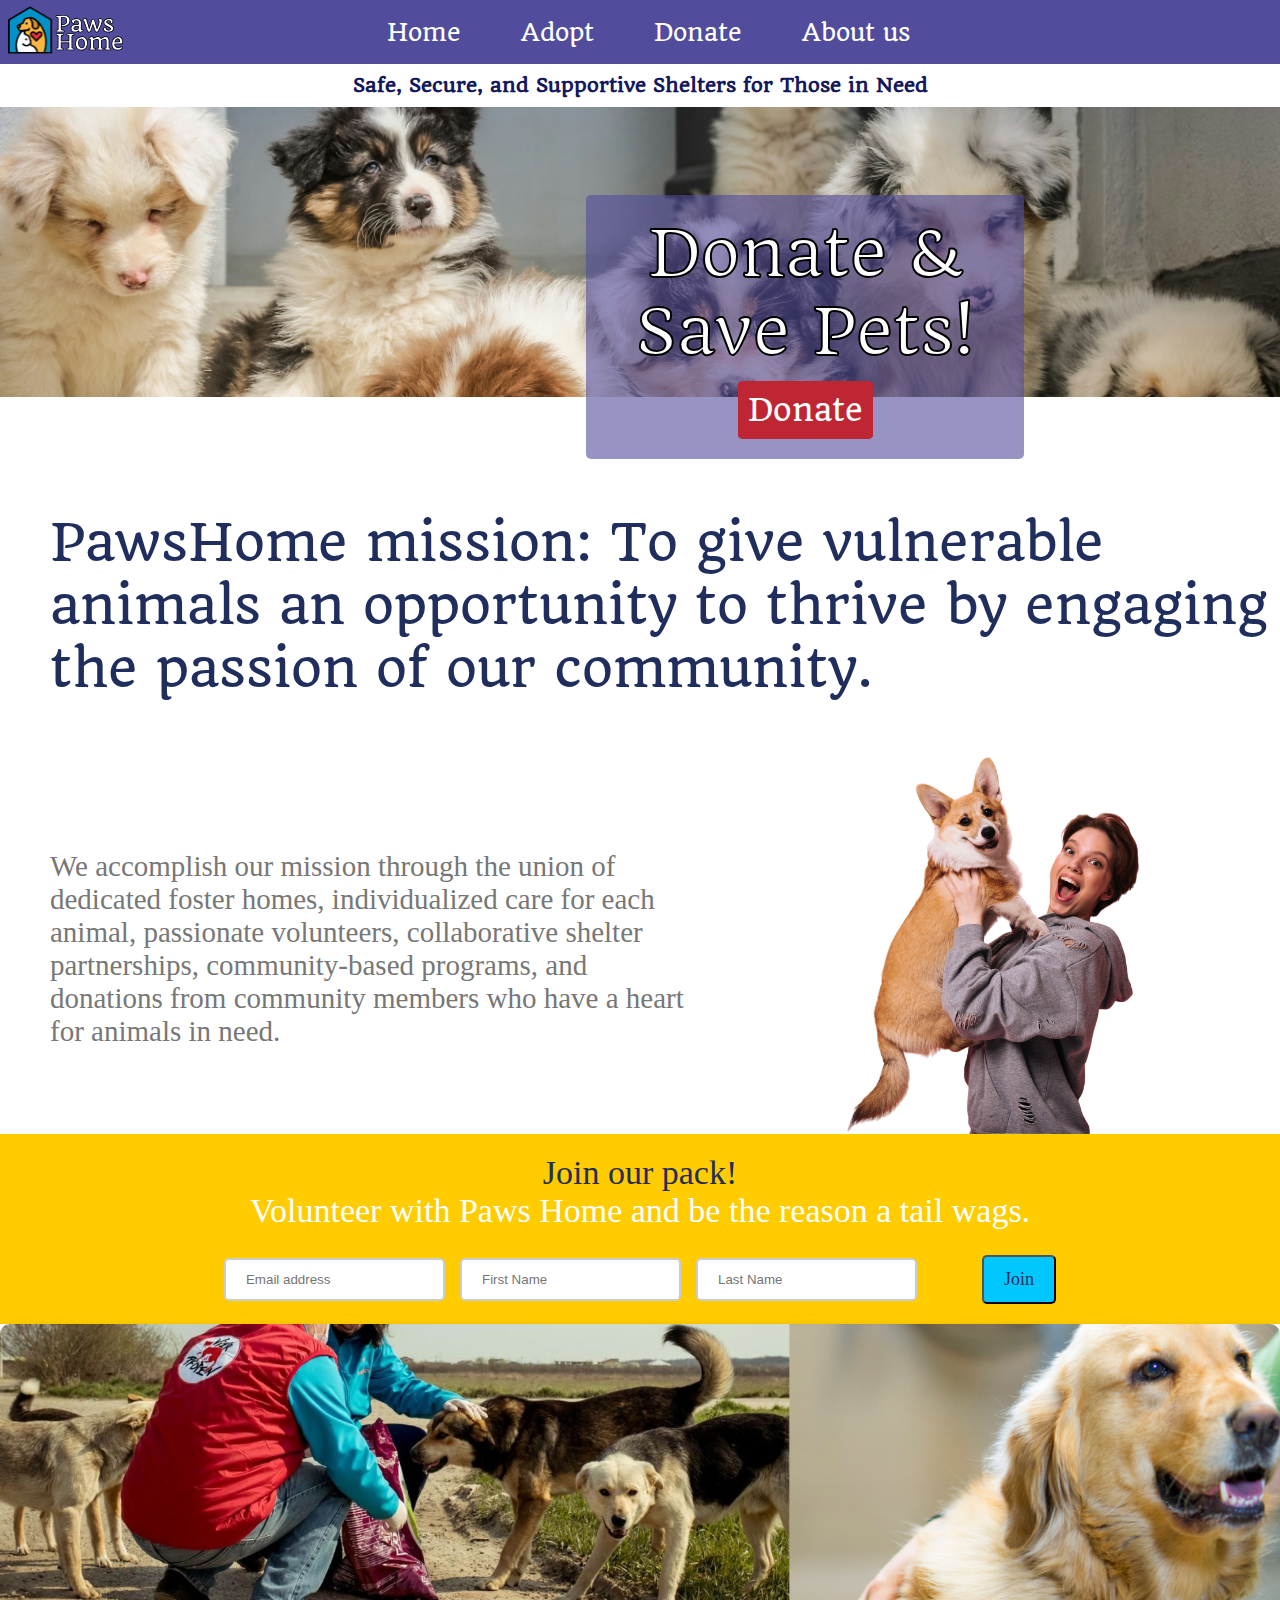
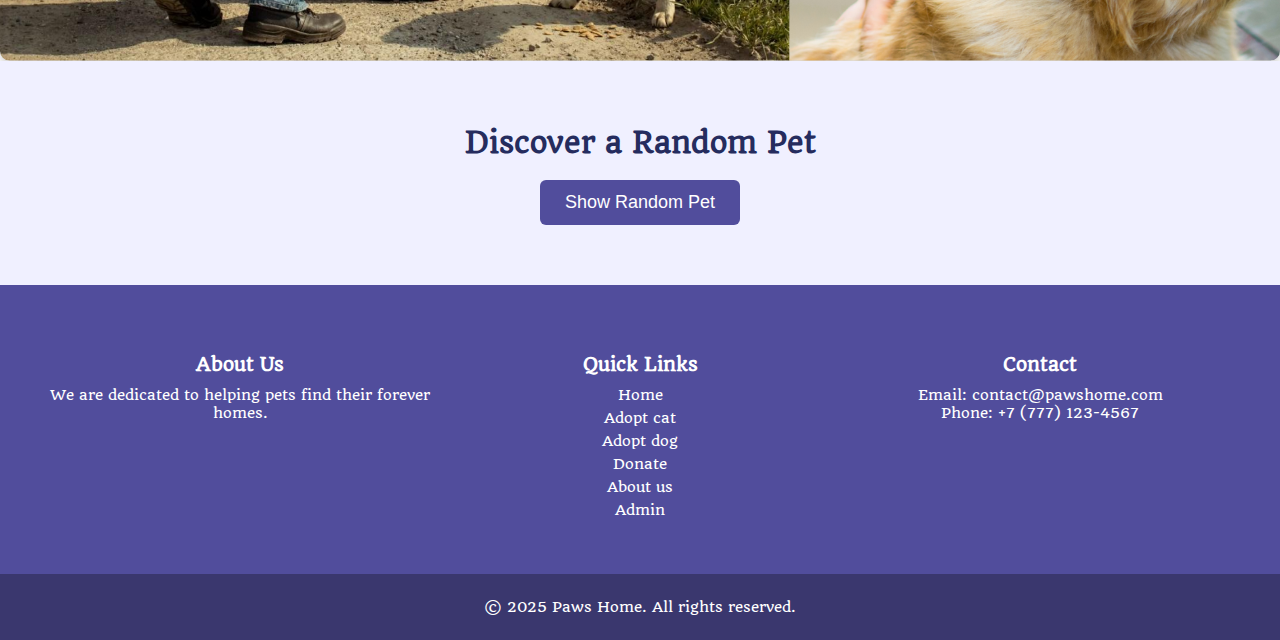
<file: index.html>
<!DOCTYPE html>
<html>
    <head>
        <script src="https://code.jquery.com/jquery-3.6.0.min.js"></script>

        <title>Paws House</title>
        <meta charset="UTF-8">
        <meta name="viewport" content="width=device-width, initial-scale=1.0">
        <link href="https://fonts.googleapis.com/css2?family=Quando&display=swap" rel="stylesheet">
        <link rel="stylesheet" href="styles.css">
        <link rel="icon" type="image/png" href="images/pet-house.png">
    </head>
    <body>
        <header>
            <a href="index.html"><img src="images/icon.svg"></a>
            <nav>
                <ul>
                    <li><a href="index.html">Home</a></li>
                    <li class="dropdown">
                        <a href="#">Adopt</a>
                        <ul class="dropdown-menu">
                            <li><a href="../adopt/cats/Cats_page.html">Cats</a></li>
                            <li><a href="../adopt/dogs/dogs_page.html">Dogs</a></li>
                        </ul>
                    </li>
                    <li><a href="../donate/donate.html">Donate</a></li>
                    <li><a href="../about_us/aboutus.html">About us</a></li>
                </ul>   
            </nav>
        </header>
        <h1 class="main_slovo">Safe, Secure, and Supportive Shelters for Those in Need</h1>
        <div class="dogs_con">
            <img src="images/pets_homepage.jpg" class="hp_pets">
            <div class="donatebox">
                <p>Donate &</p>
                <p>Save Pets!</p>
                <a href="../donate/donate.html">Donate</a>
            </div>
        </div>
        
        <p class="mission">
            PawsHome mission: To give vulnerable animals an opportunity to thrive by engaging the passion of our community.
        </p>
        <div class="m_container">
            <p class="mission_2">
                We accomplish our mission through the union of dedicated foster homes, individualized care for each animal, 
                passionate volunteers, collaborative shelter partnerships, community-based programs, and donations from community members who have a heart for animals in need.
            </p>
            <img src="images/good.png" class="dog_good">
        </div>
        <div class="volo_section">
            <div class="volo_text">
                <p id="vl1">Join our pack!</p>
                <p id="vl2">Volunteer with Paws Home and be the reason a tail wags.</p>
            </div>
            <div class="volo_form">
                <input type="email" id="email" placeholder="Email address">
                <input type="text" id="fname" placeholder="First Name">
                <input type="text" id="lname" placeholder="Last Name"> 
                <button type="submit" id="join_button">Join</button> 
            </div>
            
        </div>
        <div class="carousel">
            <div class="carousel-track">
                <img src="images/first.png" alt="Image 1">
                <img src="images/second.png" alt="Image 2">
                <img src="images/third.png" alt="Image 3">
                <img src="images/fourth.png" alt="Image 4">
            </div>
        </div>
        <div class="random_pet_section">
            <h2>Discover a Random Pet</h2>
            <button id="randomPetBtn">Show Random Pet</button>
            <div id="randomPetContainer">
            <!-- Animal image will appear here -->
            </div>
        </div>

        <footer>
            <div class="footer_con">
                <div class="footer-section">
                    <h3>About Us</h3>
                    <p>We are dedicated to helping pets find their forever homes.</p>
                </div>
                <div class="footer-section">
                    <h3>Quick Links</h3>
                    <ul>
                        <li><a href="index.html">Home</a></li>
                        <li><a href="../adopt/cats/Cats_page.html">Adopt cat</a></li>
                        <li><a href="../adopt/dogs/dogs_page.html">Adopt dog</a></li>
                        <li><a href="../donate/donate.html">Donate</a></li>
                        <li><a href="../about_us/aboutus.html">About us</a></li>
                        <li><a href="../admin/login.html">Admin</a></li>
                    </ul>
                </div>
                <div class="footer-section">
                    <h3>Contact</h3>
                    <p>Email: contact@pawshome.com</p>
                    <p>Phone: +7 (777) 123-4567</p>
                </div>
            </div>
            <div class="footer_bottom">
                <p>© 2025 Paws Home. All rights reserved.</p>
            </div>
        </footer>
    </body>
    <script src = "script.js">
      </script>
      
      
</html>
</file>
<file: styles.css>
body {
    font-family: 'Quando', serif;
    margin: 0;
}

header{
    background-color: #514D9C;
    display: flex;
    align-items: center;
    justify-content: space-between;
    padding: 5px;
}

header img {
    height: 50px;
}

nav {
    flex-grow: 1;
    text-align: center;
    margin-right: 100px;
    
}

nav ul {
    list-style: none;
    padding: 0;
    margin: 0;
    display: inline-flex;
    gap: 60px;
}


nav ul li a {
    text-decoration: none;
    font-size: 23px;
    color: white;
    transition: color 0.3s;
}

nav ul li a:hover{
    color: #00F2FF;
}

.main_slovo{
    text-align: center;
    color: #14185D;
    font-size: 14pt;
    margin: 10px;
}

.hp_pets{
    width: 100%;
    height: 290px;
    object-fit: cover;
}

.dogs_con{
    position: relative;
}

.donatebox{
    position: absolute;
    right: 20%; 
    top: 30%;    
    background-color: rgba(81, 77, 156, 0.6);
    padding: 20px 50px 20px 50px;
    border-radius: 5px;
    text-align: center;
    
}

.donatebox p{
    color: white;
    font-size: 63px;
    -webkit-text-stroke: 2px black;
    padding: 0;
    margin: 0;
}

.donatebox a{
    background-color: #BF2633;
    color: white;
    font-size: 30px;
    padding: 10px;
    border-radius: 5%;
    text-decoration: none;
    margin-top: 10px;
    display: inline-block;
}

.donatebox a:hover {
    background-color: #a21f2d;
    transform: scale(1.1);
}

.mission{
    color: #1F2E5D;
    font-size: 50px;
    text-align: left;
    margin-top: 110px;
    margin-left: 50px;
    
}

.m_container{
    display: flex; 
    align-content: center;
}

.mission_2{
    font-family: Roboto;
    font-size: 29px;
    color: #777777;
    width: 70%;
    margin-left: 50px;
    margin-top: 100px;
}


.dog_good{
    width: 45%;
}


.volo_section {
    text-align: center;
    padding: 20px;
    background-color: #FFCC00;
    font-family: Remora Sans W3;
    font-size: 34px;    
    
}

#vl1{
    color: #252C5E;
    margin: 0;   
}

#vl2{
    color: white;
    margin: 0;
    margin-bottom: 25px;
}

.volo_form {
    display: flex;
    gap: 15px;
    justify-content: center;
    align-items: center;    
    flex-wrap: wrap;
}

input {
    border: 2px solid #ccc;
    border-radius: 5px;
    padding: 12px 20px;
}

#join_button{
    background-color: #00C8FF;
    color: #252C5E;
    font-family: Remora Sans W3;
    font-size: 18px;
    padding: 12px 20px;
    border-radius: 5px;
    cursor: pointer;   
    margin-left: 50px;
}

#join_button:hover{
    background-color: #009EC3;
}


.carousel {
    width: 100%;
    overflow: hidden;
    border-radius: 10px;
    box-shadow: 0 4px 10px rgba(0, 0, 0, 0.2);
}

.carousel-track {
    display: flex;
    width: 100%;
    animation: slide 15s infinite linear;
}

.carousel-track img {
    width: 100%;
    object-fit: cover;
}

@keyframes slide {
    0% { transform: translateX(0%); }
    25% { transform: translateX(-100%); }
    50% { transform: translateX(-200%); }
    75% { transform: translateX(-300%); }
    100% { transform: translateX(0%); }
}

footer {
    background-color: #514D9C;
    color: white;
    padding: 20px 0 0 0;
    text-align: center;
}

.footer_con {
    display: flex;
    flex-wrap: wrap;
    max-width: 1200px;
    margin: 0 auto;
    padding: 20px;
}

.footer-section {
    flex: 1;
    margin: 10px;
}

.footer-section h3 {
    font-size: 18px;
    margin-bottom: 10px;
}

.footer-section p, ul {
    font-size: 14px;
    margin: 0;
    padding: 0;
    list-style: none;
}

.footer-section ul li {
    margin: 5px 0;
}

.footer-section ul li a {
    color: white;
    text-decoration: none;
    transition: color 0.3s;
}

.footer-section ul li a:hover {
    color: #00C8FF;
}

.footer_bottom {
    margin-top: 20px;
    font-size: 14px;
    background-color: #3a376e;
    padding: 10px 0;
}

.dropdown {
    position: relative;
}

.dropdown-menu {
    display: none;
    position: absolute;
    top: 100%; 
    left: 0;
    background-color: #514D9C;
    padding: 0;
    list-style: none;
    margin: 0;
    border-radius: 5px;
    z-index: 1000;
    min-width: 120px;
}

.dropdown-menu li a {
    display: block;
    padding: 10px;
    color: white;
    text-decoration: none;
    font-size: 18px;
    transition: background-color 0.3s;
}

.dropdown-menu li a:hover {
    background-color: #6e69b7;
}

.dropdown:hover .dropdown-menu {
    display: block;
}


@media (max-width: 768px) {
    nav ul {
        flex-direction: column;
        gap: 20px;
    }

    nav {
        margin-right: 0;
    }

    header {
        flex-direction: column;
        align-items: flex-start;
        padding: 10px;
    }

    .main_slovo {
        font-size: 12pt;
        padding: 0 10px;
    }

    .donatebox {
        top: 10%;
        right: 5%;
        padding: 10px 20px;
    }

    .donatebox p {
        font-size: 36px;
        -webkit-text-stroke: 1px black;
    }

    .donatebox a {
        font-size: 20px;
        padding: 8px;
    }

    .m_container {
        flex-direction: column;
        align-items: center;
    }

    .mission {
        font-size: 30px;
        margin: 50px 20px 0 20px;
    }

    .mission_2 {
        font-size: 20px;
        margin: 20px;
        width: 90%;
        text-align: center;
    }

    .dog_good {
        width: 90%;
        margin: 20px 0;
    }

    .volo_form {
        flex-direction: column;
        gap: 10px;
    }

    #join_button {
        margin-left: 0;
    }

    .carousel-track {
        animation: none;
        overflow-x: scroll;
        scroll-snap-type: x mandatory;
    }

    .carousel-track img {
        min-width: 100%;
        scroll-snap-align: start;
    }

    .footer_con {
        flex-direction: column;
        align-items: center;
    }

    .footer-section {
        text-align: center;
        width: 100%;
    }
}


/*random pet api*/

.random_pet_section {
    text-align: center;
    background-color: #f0f0ff;
    padding: 40px 20px;
}

.random_pet_section h2 {
    color: #252C5E;
    font-size: 28px;
    margin-bottom: 20px;
}

#randomPetBtn {
    background-color: #514D9C;
    color: white;
    border: none;
    padding: 12px 25px;
    font-size: 18px;
    border-radius: 6px;
    cursor: pointer;
    margin-bottom: 20px;
    transition: background-color 0.3s;
}

#randomPetBtn:hover {
    background-color: #3f3a85;
}

#randomPetContainer img {
    max-width: 300px;
    border-radius: 10px;
    box-shadow: 0 4px 10px rgba(0, 0, 0, 0.2);
    margin-top: 20px;
}
</file>
